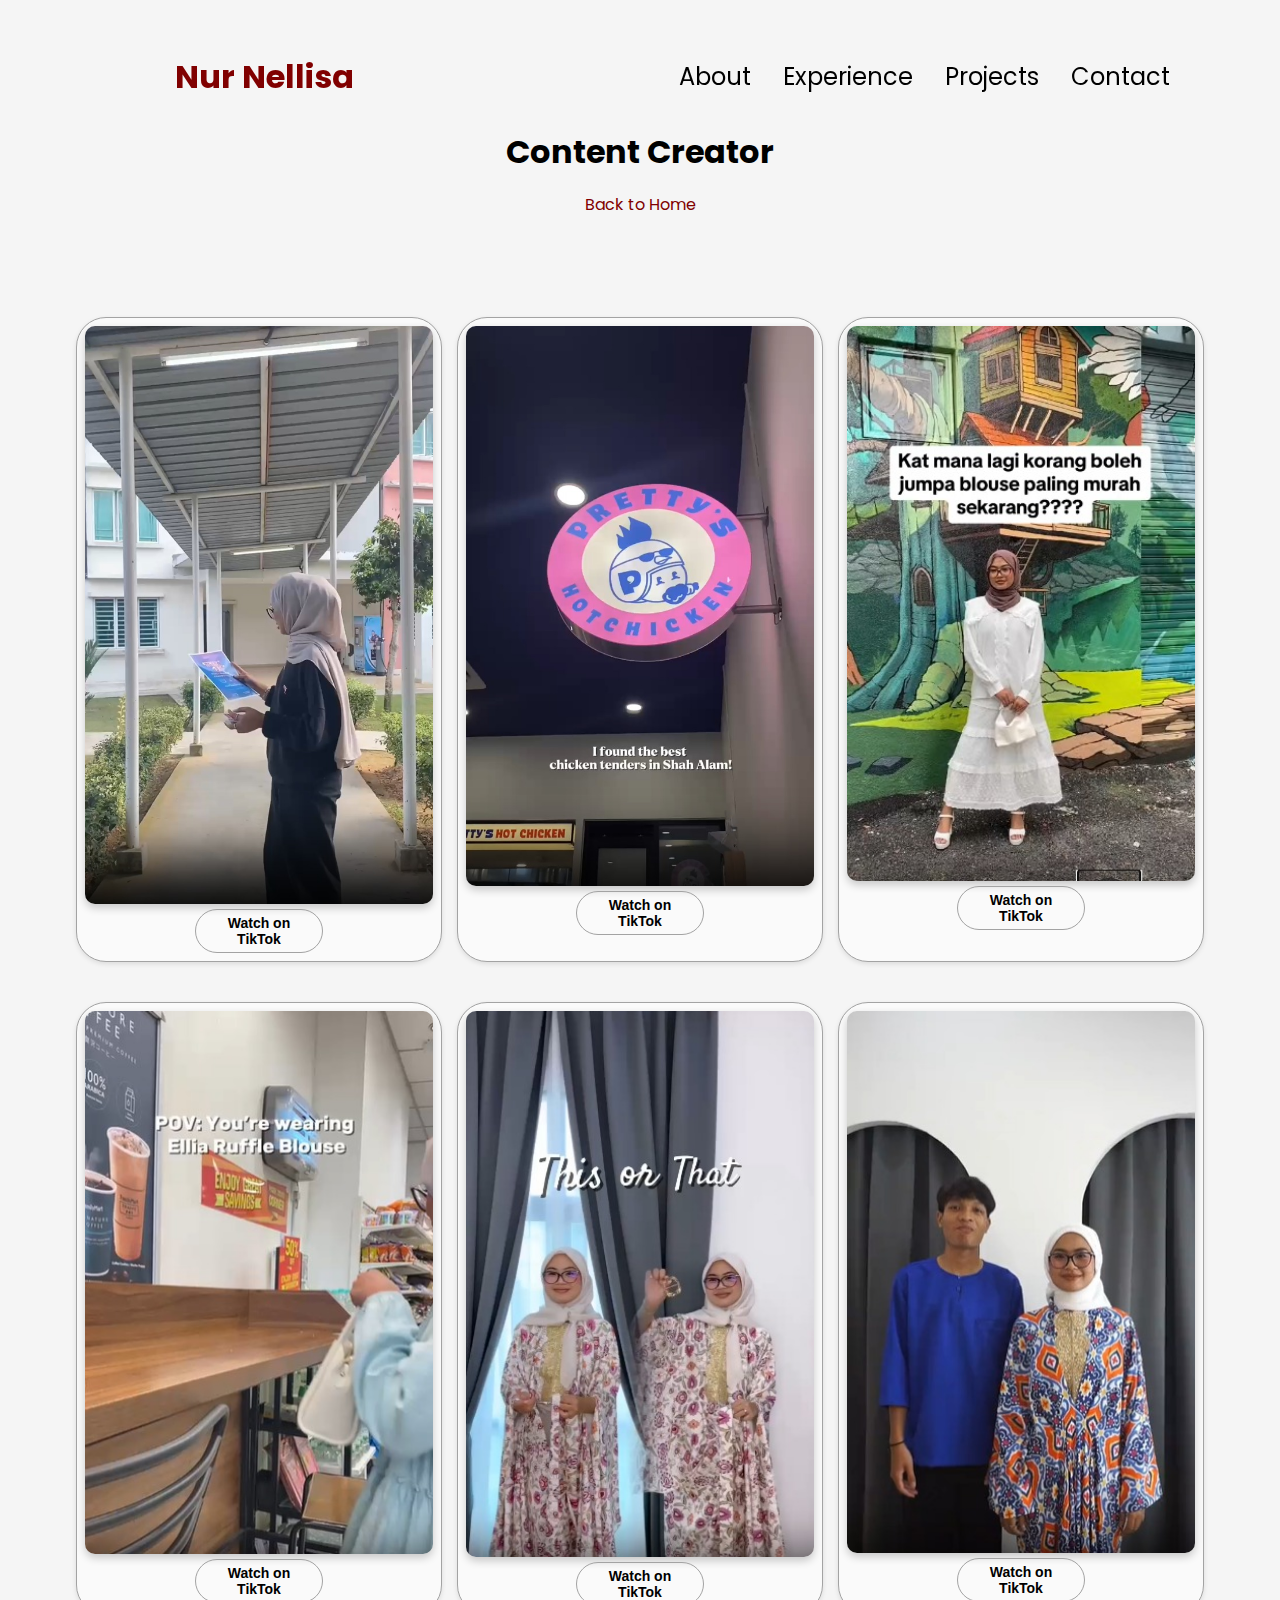
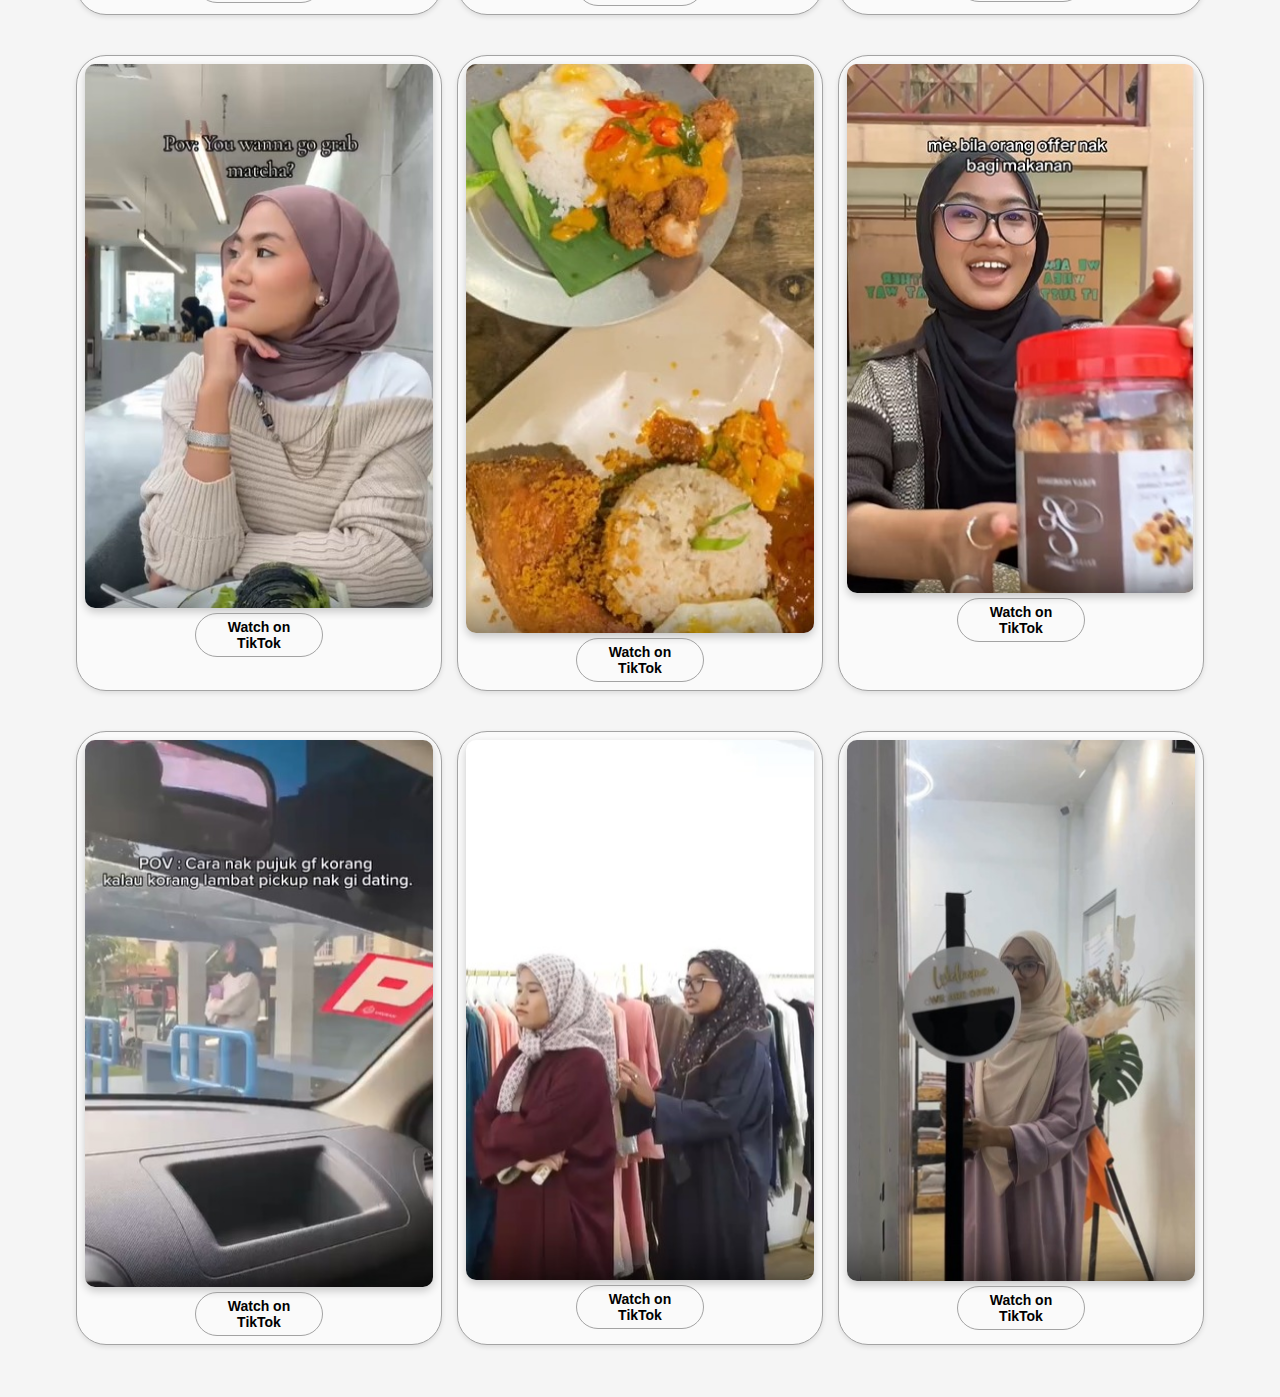
<file: content-creator.html>
<!DOCTYPE html>
<html lang="en">
  <head>
    <meta charset="UTF-8" />
    <meta http-equiv="X-UA-Compatible" content="IE=edge" />
    <meta name="viewport" content="width=device-width, initial-scale=1.0" />
    <title>content-creator</title>
    <link rel="stylesheet" href="css/css.css" />
    <link rel="stylesheet" href="css/mediaqueries.css" />
    <link rel="stylesheet" href="css/style.css" />
  </head>
  <body>
    <nav id="desktop-nav">
      <div class="logo">Nur Nellisa</div>
      <div>
        <ul class="nav-links">
          <li><a href="#about">About</a></li>
          <li><a href="#experience">Experience</a></li>
          <li><a href="#projects">Projects</a></li>
          <li><a href="#contact">Contact</a></li>
        </ul>
    </nav>
    <nav id="hamburger-nav">
      <div class="logo">Nur Nellisa</div>
      <div class="hamburger-menu">
        <div class="hamburger-icon" onclick="toggleMenu()">
          <span></span>
          <span></span>
          <span></span>
        </div>
        <div class="menu-links">
          <li><a href="#about" onclick="toggleMenu()">About</a></li>
          <li><a href="#experience" onclick="toggleMenu()">Experience</a></li>
          <li><a href="#projects" onclick="toggleMenu()">Projects</a></li>
          <li><a href="#contact" onclick="toggleMenu()">Contact</a></li>
        </div>
      </div>
      
    </nav>
  <header>
    <h1>Content Creator</h1>
    <a href="index.html">Back to Home</a>
  </header>
  <main> 
    <div class="content-container">
      <div class="details-container color-container">
        <div class="article-container">
          <img src="img/cc/1.jpg" alt="Gambar projek" class="project-video">
        </div>
        
        <div class="btn-container">
          <button class="btn btn-color-2 project-btn"
            onclick="location.href='https://www.tiktok.com/@tetrabit_/video/7455922179763391745?is_from_webapp=1&sender_device=pc&web_id=7423293498180863495'">
            Watch on TikTok
          </button>
        </div>
      </div>
    
      <div class="details-container color-container">
        <div class="article-container">
          <img src="img/cc/2.jpg" alt="Gambar projek" class="project-video">
        </div>
        
        <div class="btn-container">
          <button class="btn btn-color-2 project-btn"
            onclick="location.href='https://www.tiktok.com/@n48ly/video/7465922997937884434?is_from_webapp=1&sender_device=pc&web_id=7423293498180863495'">
            Watch on TikTok
          </button>
        </div>
      </div>
    
      <div class="details-container color-container">
        <div class="article-container">
          <img src="img/cc/3.jpg" alt="Gambar projek" class="project-video">
        </div>
        
        <div class="btn-container">
          <button class="btn btn-color-2 project-btn"
            onclick="location.href='https://vt.tiktok.com/ZS6cNGb3Q/'">
            Watch on TikTok
          </button>
        </div>
      </div>
    </div>
    

    <div class="content-container">
      <div class="details-container color-container">
        <div class="article-container">
          <img src="img/cc/4.jpg" alt="Gambar projek" class="project-video">
        </div>
        
        <div class="btn-container">
          <button class="btn btn-color-2 project-btn"
            onclick="location.href='https://vt.tiktok.com/ZS6cNsT1d/'">
            Watch on TikTok
          </button>
        </div>
      </div>
    
      <div class="details-container color-container">
        <div class="article-container">
          <img src="img/cc/5.jpg" alt="Gambar projek" class="project-video">
        </div>
        
        <div class="btn-container">
          <button class="btn btn-color-2 project-btn"
            onclick="location.href='https://www.tiktok.com/@haneahexclusive/video/7386590182167858450?is_from_webapp=1&sender_device=pc&web_id=7423293498180863495'">
            Watch on TikTok
          </button>
        </div>
      </div>
    
      <div class="details-container color-container">
        <div class="article-container">
         <img src="img/cc/6.jpg" alt="Gambar projek" class="project-video">
        </div>
        
        <div class="btn-container">
          <button class="btn btn-color-2 project-btn"
            onclick="location.href='https://www.tiktok.com/@haneahexclusive/video/7373651387843906833?is_from_webapp=1&sender_device=pc&web_id=7423293498180863495'">
            Watch on TikTok
          </button>
        </div>
      </div>
    </div>
    <div class="content-container">
      <div class="details-container color-container">
        <div class="article-container">
          <img src="img/cc/7.jpg" alt="Gambar projek" class="project-video">
        </div>
        
        <div class="btn-container">
          <button class="btn btn-color-2 project-btn"
            onclick="location.href='https://www.tiktok.com/@n48ly/video/7405171776004607248?is_from_webapp=1&sender_device=pc&web_id=7423293498180863495'">
            Watch on TikTok
          </button>
        </div>
      </div>
    
      <div class="details-container color-container">
        <div class="article-container">
          <img src="img/cc/8.jpg" alt="Gambar projek" class="project-video">
        </div>
        
        <div class="btn-container">
          <button class="btn btn-color-2 project-btn"
            onclick="location.href='https://www.tiktok.com/@n48ly/video/7366074472304102672?is_from_webapp=1&sender_device=pc&web_id=7423293498180863495'">
            Watch on TikTok
          </button>
        </div>
      </div>
    
      <div class="details-container color-container">
        <div class="article-container">
          <img src="img/cc/9.jpg" alt="Gambar projek" class="project-video">
        </div>
        
        <div class="btn-container">
          <button class="btn btn-color-2 project-btn"
            onclick="location.href='https://www.tiktok.com/@usahawanoku/video/7384970435147943185?is_from_webapp=1&sender_device=pc&web_id=7423293498180863495'">
            Watch on TikTok
          </button>
        </div>
      </div>
    </div>
    <div class="content-container">
      <div class="details-container color-container">
        <div class="article-container">
          <img src="img/cc/10.jpg" alt="Gambar projek" class="project-video">
        </div>
        
        <div class="btn-container">
          <button class="btn btn-color-2 project-btn"
            onclick="location.href='https://www.tiktok.com/@usahawanoku/video/7387265191542656263?is_from_webapp=1&sender_device=pc&web_id=7423293498180863495'">
            Watch on TikTok
          </button>
        </div>
      </div>
    
      <div class="details-container color-container">
        <div class="article-container">
          <img src="img/cc/11.jpg" alt="Gambar projek" class="project-video">
        </div>
        
        <div class="btn-container">
          <button class="btn btn-color-2 project-btn"
            onclick="location.href='https://www.tiktok.com/@haneahexclusive/video/7381329697520504080?is_from_webapp=1&sender_device=pc&web_id=7423293498180863495'">
            Watch on TikTok
          </button>
        </div>
      </div>
    
      <div class="details-container color-container">
        <div class="article-container">
          <img src="img/cc/12.jpg" alt="Gambar projek" class="project-video">
        </div>
        
        <div class="btn-container">
          <button class="btn btn-color-2 project-btn"
            onclick="location.href='https://www.tiktok.com/@haneahexclusive/video/7372505132090608912?is_from_webapp=1&sender_device=pc&web_id=7423293498180863495'">
            Watch on TikTok
          </button>
        </div>
      </div>
    </div>
    
</body>
</html>
</file>
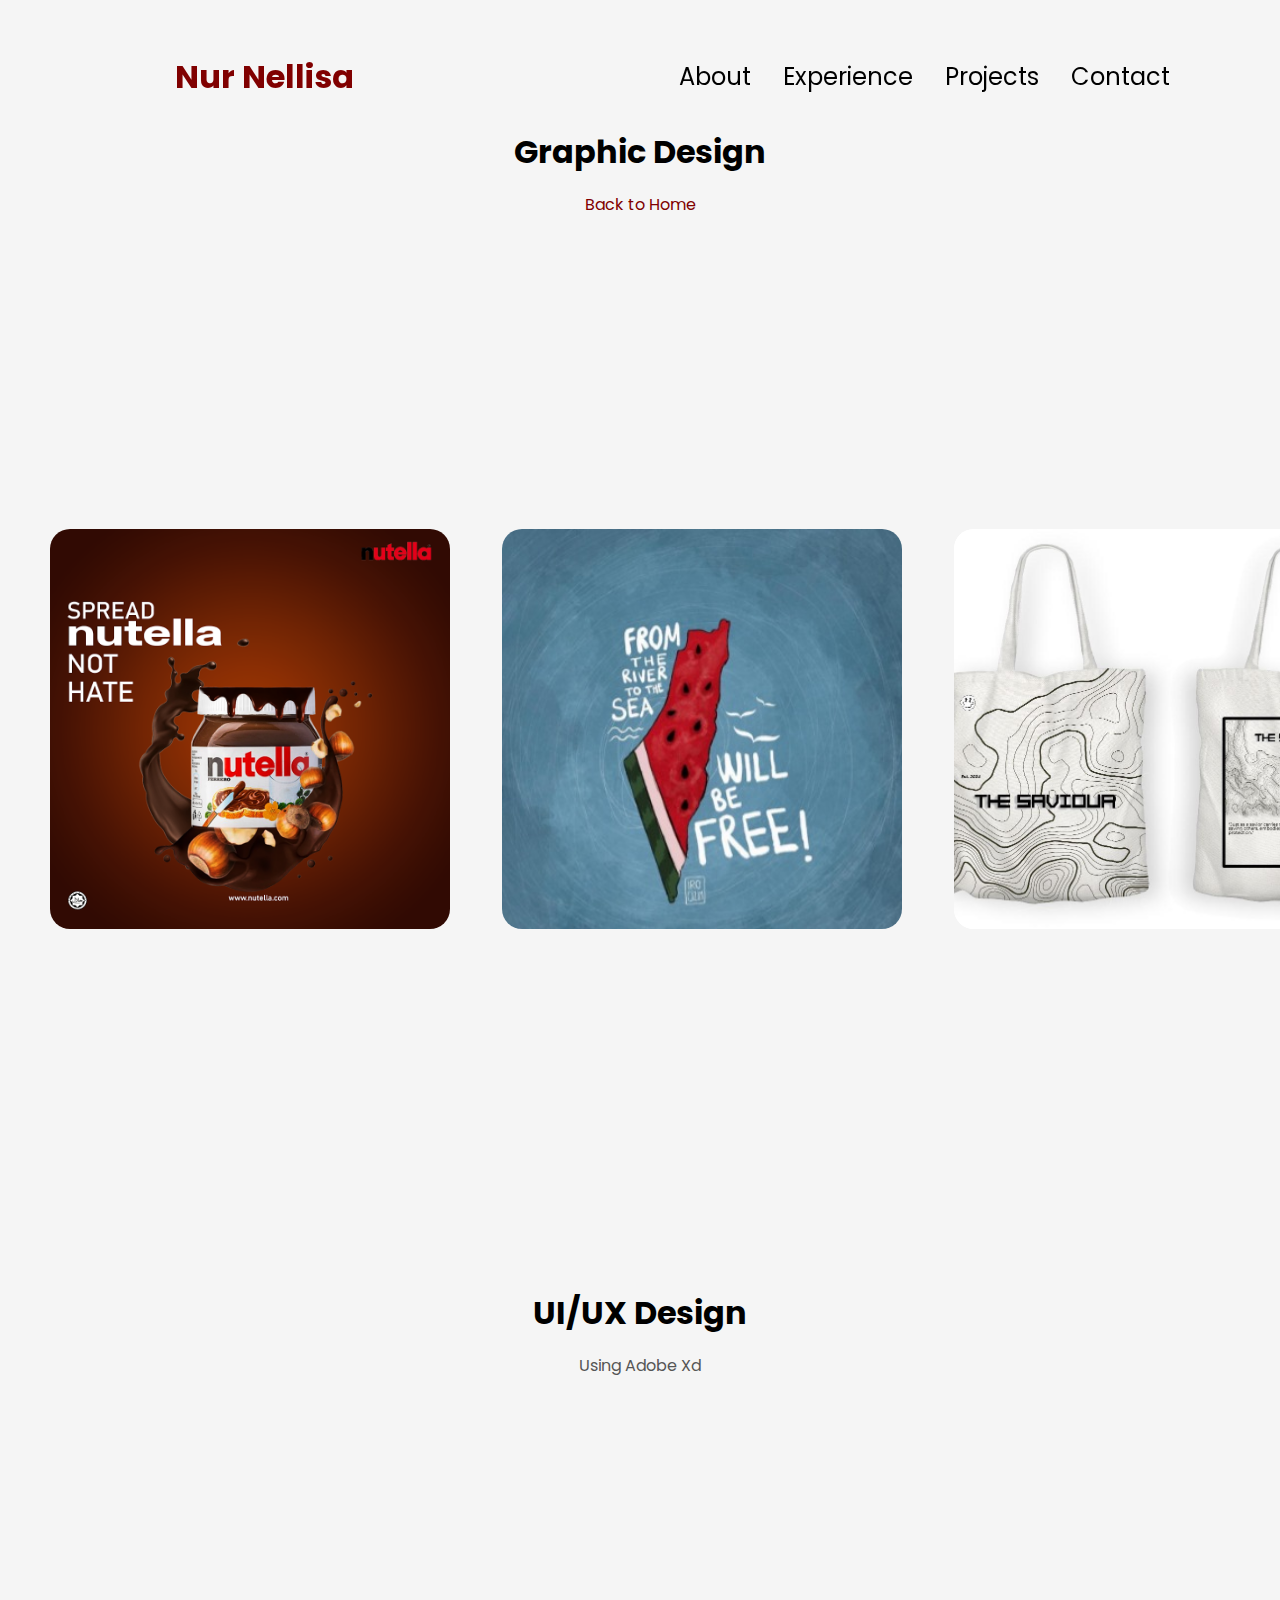
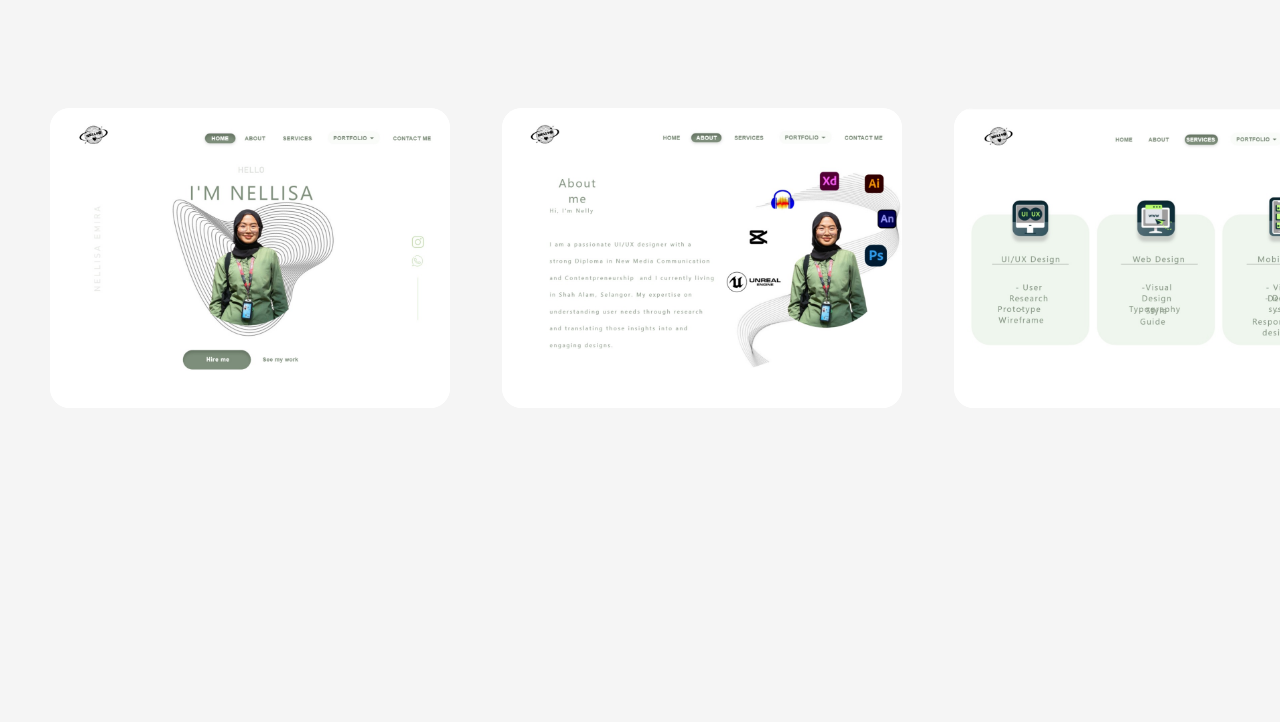
<file: Designer.html>
<!DOCTYPE html>
<html lang="en">
  <head>
    <meta charset="UTF-8" />
    <meta http-equiv="X-UA-Compatible" content="IE=edge" />
    <meta name="viewport" content="width=device-width, initial-scale=1.0" />
    <title>Designer</title>
    <link rel="stylesheet" href="css/css.css" />
    <link rel="stylesheet" href="css/mediaqueries.css" />
    <link rel="stylesheet" href="css/style.css" />
  </head>
  <body>
    <nav id="desktop-nav">
      <div class="logo">Nur Nellisa</div>
      <div>
        <ul class="nav-links">
          <li><a href="#about">About</a></li>
          <li><a href="#experience">Experience</a></li>
          <li><a href="#projects">Projects</a></li>
          <li><a href="#contact">Contact</a></li>
        </ul>
    </nav>
    <nav id="hamburger-nav">
      <div class="logo">Nur Nellisa</div>
      <div class="hamburger-menu">
        <div class="hamburger-icon" onclick="toggleMenu()">
          <span></span>
          <span></span>
          <span></span>
        </div>
        <div class="menu-links">
          <li><a href="#about" onclick="toggleMenu()">About</a></li>
          <li><a href="#experience" onclick="toggleMenu()">Experience</a></li>
          <li><a href="#projects" onclick="toggleMenu()">Projects</a></li>
          <li><a href="#contact" onclick="toggleMenu()">Contact</a></li>
        </div>
      </div>

    
    </nav>
  <header>
    <h1>Graphic Design</h1>
    <a href="index.html">Back to Home</a>
  </header>
  <main>
    <section class="flip-card-section">
      <div class="flip-card-grid">
        <!-- Card 1 -->
        <div class="flip-card graphic-design">
          <div class="flip-card-inner">
            <div class="flip-card-front">
              <img src="img/NUTELLA POSTER.png" alt="Image 1">
              
            </div>
            <div class="flip-card-back">
              <h3>Nutella Design</h3>
              <p> Promoting Nutella’s iconic branding.</p>
             
            </div>
          </div>
        </div>
    
        <!-- Card 2 -->
        <div class="flip-card graphic-design">
          <div class="flip-card-inner">
            <div class="flip-card-front">
              <img src="img/gd1.jpg" alt="Image 5">
              
            </div>
            <div class="flip-card-back">
              <h3>Watermelon-Palestine Illustration</h3>
              <p>Created to symbolize Palestinian freedom.</p>
              
            </div>
          </div>
        </div>
    
        <!-- Card 3 -->
        <div class="flip-card graphic-design">
          <div class="flip-card-inner">
            <div class="flip-card-front">
              <img src="img/design1.jpg" alt="Image 6">
            
            </div>
            <div class="flip-card-back">
              <h3>The Saviour Tote Bag</h3>
              <p>Designed for style and purpose.</p>
              
            </div>
          </div>
        </div>
      </div>
    </section>
    <header>
        <h1>UI/UX Design</h1>
        <p>Using Adobe Xd </p>
      </header>
      <section class="flip-card-section">
        <div class="flip-card-grid">
          <!-- Card 1 -->
          <div class="flip-card uiux-design">
            <div class="flip-card-inner">
              <div class="flip-card-front">
                <img src="img/uiux1.jpg" alt="Image 1">
                
              </div>
              <div class="flip-card-back">
                <h3>Portfolio Project Semester 2</h3>
                <p>Homepage section </p>
               
              </div>
            </div>
          </div>
      
          <!-- Card 2 -->
          <div class="flip-card uiux-design">
            <div class="flip-card-inner">
              <div class="flip-card-front">
                <img src="img/uiux2.jpg" alt="Image 2">
             
              </div>
              <div class="flip-card-back">
                <h3>About me section</h3>
              
                
              </div>
            </div>
          </div>
      
          <!-- Card 3 -->
          <div class="flip-card uiux-design">
            <div class="flip-card-inner">
              <div class="flip-card-front">
                <img src="img/uiux3.jpg" alt="Image 3">
              
              </div>
              <div class="flip-card-back">
                <h3>Services section</h3>
              </div>
            </div>
          </div>
  </main>
</body>
</html>
</file>
<file: css/css.css>
/* GENERAL */

@import url("https://fonts.googleapis.com/css2?family=Poppins:wght@300;400;500;600&display=swap");

* {
  margin: 0;
 
}

body {
  font-family: "Poppins", sans-serif;
  background-color: #f5f5f5;
}

html {
  scroll-behavior: smooth;
}

p {
  color: rgb(85, 85, 85);
}

/* DESKTOP NAV */

nav,
.nav-links {
  display: flex;
  
}

nav {
  justify-content: space-around;
  align-items: center;
  position: fixed; /* Sticks to the top */
  top: 0;
  width: 100%;
  padding: 0 2rem;
  z-index: 1000;
  transition: all 0.3s ease; /* Smooth transition when scrolled */
  height: 17vh;
  background: transparent; /* Transparent at the top */
}

.nav-links {
  gap: 2rem;
  list-style: none;
  font-size: 1.5rem;
  
}

a {
  color: black;
  text-decoration: none;
  
}

a:hover {
  color: maroon;
  text-decoration: underline; /* Underline on hover */
  text-decoration-color: maroon (181, 181, 181);
}

.logo {
  font-size: 2rem;
  font-weight: bold;
  color: maroon;
}

.logo:hover {
  cursor: default;
}

/* Scrolled Navbar (Dropdown Effect) */
nav.scrolled {
  background: rgba(255, 255, 255, 0.8); /* Semi-transparent white background */
  backdrop-filter: blur(10px); /* Blur effect */
  box-shadow: 0 4px 6px rgba(0, 0, 0, 0.1); /* Shadow for elevation */
  border-radius: 10rem; /* Rounded corners */
}

/* Smooth Scrolling Effect for Links */
html {
  scroll-behavior: smooth;
}


/* HAMBURGER MENU */

#hamburger-nav {
  display: none;
  
}

.hamburger-menu {
  position: relative;
  display: inline-block;
}

.hamburger-icon {
  display: flex;
  flex-direction: column;
  justify-content: space-between;
  height: 24px;
  width: 30px;
  cursor: pointer;
}

.hamburger-icon span {
  width: 100%;
  height: 2px;
  background-color: black;
  transition: all 0.3 ease-in-out;
}

.menu-links {
  position: absolute;
  top: 100%;
  right: 0;
  background-color: white;
  width: fit-content;
  max-height: 0;
  overflow: hidden;
  transition: all 0.3 ease-in-out;
}

.menu-links a {
  display: block;
  padding: 10px;
  text-align: center;
  font-size: 1.5rem;
  color: black;
  text-decoration: none;
  transition: all 0.3 ease-in-out;
}

.menu-links li {
  list-style: none;
}

.menu-links.open {
  max-height: 300px;
}

.hamburger-icon.open span:first-child {
  transform: rotate(45deg) translate(10px, 5px);
}

.hamburger-icon.open span:nth-child(2) {
  opacity: 0;
}

.hamburger-icon.open span:last-child {
  transform: rotate(-45deg) translate(10px, -5px);
}

.hamburger-icon span:first-child {
  transform: none;
}

.hamburger-icon span:first-child {
  opacity: 1;
}

.hamburger-icon span:first-child {
  transform: none;
}

/* SECTIONS */

section {
  padding-top: 4vh;
  height: 96vh;
  margin: 0 10rem;
  box-sizing: border-box;
  min-height: fit-content;
}

.section-container {
  display: flex;
}

/* PROFILE SECTION */

/* Add space between navbar and profile */
#profile {
  display: flex;
  justify-content: center;
  gap: 15rem;
  height: 80vh;
  border-radius: 55% 45% 55% 45%;
  overflow: hidden;
  animation: imgFloat 3s ease-in-out infinite;
  padding-top: 8rem; /* Increased padding for more space */
  margin-bottom: 5rem; /* Add space before 'About Me' section */
}

.section__pic-container {
  display: flex;
  height: 500px;
  width: 500px;
  margin: auto 0;
  flex-shrink: 0; /* Prevent the container from shrinking */
}

@keyframes imgFloat {
  50% {
    transform: translateY(10px);
    border-radius: 45% 55% 45% 55%;
  }
}

.section__text {
  align-self: center;
  text-align: center;
  font-size: 50px;
  width: 100%; /* Ensure the text container has a fixed width */
}

.section__text p {
  font-weight: 600;
}

.section__text__p1 {
  text-align: center;
}

.section__text__p2 {
  font-size: 1.75rem;
  margin-bottom: 1rem;
}

.title {
  font-size: 3rem;
  text-align: center;
}

#socials-container {
  display: flex;
  justify-content: center;
  margin-top: 1rem;
  gap: 1rem;
}

/* ICONS */

.icon {
  cursor: pointer;
  height: 3rem;
}

/* BUTTONS */

.btn-container {
  display: flex;
  justify-content: center;
  gap: 1rem;
}

.btn {
  font-weight: 600;
  transition: all 300ms ease;
  padding: 1rem;
  width: 8rem;
  border-radius: 2rem;
}

.btn-color-1,
.btn-color-2 {
  border: rgb(110, 5, 5) 0.1rem solid;
}

.btn-color-1:hover,
.btn-color-2:hover {
  cursor: pointer;

}
.btn-color-1,
.btn-color-2:hover {
  background: rgb(111, 0, 0);
  color: white;
}

.btn-color-1:hover {
  background: rgb(0, 0, 0);

}
.btn-color-2 {
  background: none;
}

.btn-color-2:hover {
  border: rgb(255, 255, 255) 0.1rem solid;
}

.btn-container {
  gap: 1rem;
}

/* ABOUT SECTION */
/* Add space between profile section and "Get to Know More" */
#about {
  position: relative;
  padding-top: 5rem; /* Extra space before 'About Me' */
}

.about-containers {
  gap: 2rem;
  margin-bottom: 2rem;
  margin-top: 2rem;
}

.about-details-container {
  justify-content: center;
  flex-direction: column;
}

.about-containers,
.about-details-container {
  display: flex;
}

.about-pic {
  border-radius: 2rem;
}

.arrow {
  position: absolute;
  right: -5rem;
  bottom: 2.5rem;
}

.details-container {
  padding: 1.5rem;
  flex: 1;
  background: white;
  border-radius: 2rem;
  border: rgb(53, 53, 53) 0.1rem solid;
  border-color: rgb(163, 163, 163);
  text-align: center;
}
.details-container h3 {
  margin: 0 0 0.3rem 0;
  font-size: 20px; /* Adjust the font size as needed */
}

.details-container {
  padding: 1.5rem;
  flex: 1;
  background: white;
  border-radius: 2rem;
  border: rgb(53, 53, 53) 0.1rem solid;
  border-color: rgb(163, 163, 163);
  text-align: center;
}

.details-container h3 {
  margin: 0 0 0.3rem 0;
  font-size: 20px; /* Adjust the font size as needed */
}

/* Specific styles for "Skills" and "Education" headings */
.details-container h3.education-heading,
.details-container h3.skills-heading {
  color: maroon;
}

.details-container p {
  margin: 1;
  font-size: 15px; /* Adjust the font size as needed */
}

.section-container {
  gap: 4rem;
  height: 80%;
}

.section__pic-container {
  height: 400px;
  width: 400px;
  margin: auto 0;
}
.details-container p {
  margin: 1;
  font-size: 15px; /* Adjust the font size as needed */

}
.section-container {
  gap: 4rem;
  height: 80%;
}

.section__pic-container {
  height: 400px;
  width: 400px;
  margin: auto 0;
}


/* EXPERIENCE SECTION */

#experience {
  position: relative;
}

.experience-sub-title {
  color: rgb(85, 85, 85);
  font-weight: 600;
  font-size: 1.75rem;
  margin-bottom: 2rem;
}

/* EXPERIENCE SECTION - Hover Cards */

#experience {
  position: relative;
}

.container {
  display: grid;
  place-items: center;
  margin-inline: 1.5rem;
  padding-block: 5rem;
}

.card__container {
  display: grid;
  row-gap: 3.5rem;
}

.card__article {
  position: relative;
  overflow: hidden;
  border-radius: 1.5rem;
  box-shadow: 0 8px 24px hsla(0, 0%, 0%, 0.15);
  transition: transform 0.3s ease-in-out;
}

.card__article:hover {
  transform: scale(1.05); /* Subtle zoom on hover */
}

.card__img {
  width: 100%;
  height: auto;
  display: block;
  border-radius: 1.5rem;
  transition: transform 0.3s ease-in-out;
}

.card__article:hover .card__img {
  transform: scale(1.1); /* Slight zoom on the image */
}

.card__data {
  position: absolute;
  bottom: -100px;
  left: 0;
  right: 0;
  margin: auto;
  background-color: white;
  padding: 1rem;
  border-radius: 1rem;
  text-align: center;
  opacity: 0;
  transition: all 0.3s ease-in-out;
  box-shadow: 0 30px 30px maroon (0, 0%, 0%, 0.2);
}

.card__article:hover .card__data {
  bottom: 20px;
  opacity: 1;
}

.card__description {
  font-size: 0.85rem;
  color: gray;
  margin-bottom: 0.5rem;
}

.card__title {
  font-size: 1.25rem;
  font-weight: bold;
  color: hsl(0, 0%, 15%);
  margin-bottom: 0.5rem;
}

.card__button {
  font-size: 0.85rem;
  font-weight: bold;
  color: maroon (82, 60%, 28%);
  text-decoration: none;
  transition: color 0.3s;
}

.card__button:hover {
  text-decoration: underline;
  color: maroon (82, 50%, 35%);
}

/* RESPONSIVENESS */
@media screen and (min-width: 768px) {
  .card__container {
    grid-template-columns: repeat(2, 1fr);
    column-gap: 1.5rem;
  }
}

@media screen and (min-width: 1120px) {
  .card__container {
    grid-template-columns: repeat(3, 1fr);
  }
}


/* PROJECTS SECTION */

#projects {
  position: relative;
}

.color-container {
  border-color: rgb(163, 163, 163);
  background: rgb(250, 250, 250);
}

.project-video {
  width: 100%; /* Makes the video responsive */
  max-width: 500px; /* Limits the max width */
  height: auto;
  border-radius: 1rem; /* Optional: adds rounded corners */
  display: block; /* Ensures proper spacing */
  margin: 0 auto; /* Centers the video */
}


.project-title {
  margin: 1rem;
  color: black;
}

.project-btn {
  color: black;
  border-color: rgb(163, 163, 163);
}

/* CONTACT */

#contact {
  display: flex;
  justify-content: center;
  flex-direction: column;
  height: 70vh;
}

.contact-info-upper-container {
  display: flex;
  justify-content: center;
  border-radius: 2rem;
  border: rgb(53, 53, 53) 0.1rem solid;
  border-color: rgb(163, 163, 163);
  background: (250, 250, 250);
  margin: 2rem auto;
  padding: 0.5rem;
}

.contact-info-container {
  display: flex;
  align-items: center;
  justify-content: center;
  gap: 0.5rem;
  margin: 1rem;
}

.contact-info-container p {
  font-size: larger;
}

.contact-icon {
  cursor: default;
}

.email-icon {
  height: 2.5rem;
}

/* FOOTER NAVIGATION */
#footer-nav {
  display: flex;
  justify-content: center;
  align-items: center;
  position: relative; /* Ensures it stays inside the footer */
  width: 100%;
  height: auto; /* Adjust height to fit content */
  padding: 1rem 0; /* Adds space around it */
  background-color: #fffefe; /* Ensure contrast */
}

.footer-nav-links {
  display: flex;
  gap: 2rem;
  list-style: none;
  font-size: 1.2rem;
  padding: 0;
  margin: 0;
}

.footer-nav-links li a {
  color: maroon; /* Adjust color for visibility */
  text-decoration: none;
}

.footer-nav-links li a:hover {
  text-decoration: underline;
}

/* FOOTER SECTION */
footer {
  display: flex;
  flex-direction: column;
  align-items: center;
  justify-content: center;
  height: auto; /* Allow dynamic height */
  background-color: #ffffff; /* Same as footer-nav */
  color: white;
  padding: 2rem 0;
}

footer p {
  text-align: center;
  margin-top: 1rem;
}

/* ----- MEDIA QUERY == 1024px / RESPONSIVE ----- */
@media only screen and (max-width: 1024px){
    .featured-text{
        padding: 0;
    }
    .image, .image img{
        width: 320px;
        height: 320px;
    }
}

.typedText {
  color: maroon;
min-width: 100px; /* Adjust this value as needed */
}
</file>
<file: css/mediaqueries.css>
@media screen and (max-width: 1400px) {
    #profile {
      height: 83vh;
      margin-bottom: 6rem;
    }
    .about-containers {
      flex-wrap: wrap;
    }
    #contact,
    #projects {
      height: fit-content;
    }
  }
  
  @media screen and (max-width: 1200px) {
    #desktop-nav {
      display: none;
    }
    #hamburger-nav {
      display: flex;
    }
    #experience,
    .experience-details-container {
      margin-top: 2rem;
    }
    #profile,
    .section-container {
      display: block;
    }
    .arrow {
      display: none;
    }
    section,
    .section-container {
      height: fit-content;
    }
    section {
      margin: 0 5%;
    }
    .section__pic-container {
      width: 275px;
      height: 275px;
      margin: 0 auto 2rem;
    }
    .about-containers {
      margin-top: 0;
    }
  }
  
  @media screen and (max-width: 600px) {
    #contact,
    footer {
      height: 40vh;
    }
    #profile {
      height: 83vh;
      margin-bottom: 0;
    }
    article {
      font-size: 1rem;
    }
    footer nav {
      height: fit-content;
      margin-bottom: 2rem;
    }
    .about-containers,
    .contact-info-upper-container,
    .btn-container {
      flex-wrap: wrap;
    }
    .contact-info-container {
      margin: 0;
    }
    .contact-info-container p,
    .nav-links li a {
      font-size: 1rem;
    }
    .experience-sub-title {
      font-size: 1.25rem;
    }
    .logo {
      font-size: 1.5rem;
    }
    .nav-links {
      flex-direction: column;
      gap: 0.5rem;
      text-align: center;
    }
    .section__pic-container {
      width: auto;
      height: 46vw;
      justify-content: center;
    }
    .section__text__p2 {
      font-size: 1.25rem;
    }
    .title {
      font-size: 2rem;
    }
    .text-container {
      text-align: justify;
    }
  }
</file>
<file: css/style.css>
/* GALLERY PAGE STYLES */

header {
    text-align: center;
    margin-top: 2rem;
    margin-bottom: 3rem; /* Add space below the header */
  }
  
  header h1 {
    font-size: 2rem;
    margin-bottom: 1rem;
    padding-top: 6rem; /* Push content further down */
  }


  
  header a {
    font-size: 1rem;
    text-decoration: none;
    color: maroon ;
    transition: color 0.3s;
  }
  
  header a:hover {
    color: maroon ;
  }
  
  main {
    padding: 2rem;
    max-width: 1200px;
    margin: 0 auto;
  }
  
  .gallery {
    display: grid;
    gap: 2rem;
    grid-template-columns: repeat(auto-fit, minmax(250px, 1fr));
  }
  
  .gallery img {
    width: 100%;
    height: auto;
    border-radius: 1rem;
    box-shadow: 0 4px 16px rgba(0, 0, 0, 0.2);
    transition: transform 0.3s ease-in-out;
  }
  
  .gallery img:hover {
    transform: scale(1.05);
  }
  
/* Flip Card Section */
.flip-card-section {
  padding: 2rem;
  display: flex;
  justify-content: center;
  align-items: center;
}

/* Grid for Flip Cards */
.flip-card-grid {
  display: grid;
  grid-template-columns: repeat(3, 1fr); /* 3 cards per row */
  gap: 2rem; /* Space between cards */
  max-width: 1200px;
  margin: auto;
}

/* Flip Card Container */
.flip-card {
  width: 400px; 
  max-width: 300px; /* Ukuran maksimum untuk menjaga proporsi */
  height: 400px; /* Shorter height to make it rectangular */
  perspective: 1000px; /* Perspective for the flip effect */
  margin: 10px; /* Add spacing between cards */
  overflow: hidden; /* Hindari elemen keluar */
}


.flip-card.uiux-design {
  width: 600px; /* Wider for desktop UI/UX design display */
  max-width: 400px; /* Ukuran maksimum untuk menjaga proporsi */
  height: 300px; /* Shorter height to make it rectangular */
  perspective: 1000px; /* Perspective for the flip effect */
  margin: 10px; /* Add spacing between cards */
  overflow: hidden; /* Hindari elemen keluar */

}

.flip-card.uiux-design .flip-card-inner {
  width: 100%;
  height: 100%;
  transition: transform 0.6s;
  transform-style: preserve-3d;
}

.flip-card.uiux-design .flip-card-front,
.flip-card.uiux-design .flip-card-back {
  width: 100%;
  height: 100%;
  position: absolute;
  backface-visibility: hidden;
  border-radius: 20px;
  overflow: hidden; /* Pastikan tidak ada konten keluar */
}

.flip-card.uiux-design .flip-card-front img {
  object-fit: cover; /* Buat gambar sesuai ukuran kontainer */
  width: 100%; /* Memastikan gambar memenuhi lebar kartu */
  height: 100%; /* Memastikan gambar memenuhi tinggi kartu */
  border-radius: 10px;
}

.flip-card.uiux-design .flip-card-back {
  background-color: maroon;
  color: white;
  display: flex;
  align-items: center;
  justify-content: center;
  text-align: center;
  transform: rotateY(180deg);
  padding: 20px;
  border-radius: 10px;
}

.flip-card.uiux-design:hover .flip-card-inner {
  transform: rotateY(180deg);
}


/* ✅ Styling untuk section */
.videography-section {
  display: flex;
  flex-direction: column;
  align-items: center;
  padding: 20px;
}

/* ✅ Grid untuk susunan 3 video dalam satu row */
.videography-grid {
  display: grid;
  grid-template-columns: repeat(3, 1fr); /* 3 column dalam satu row */
  gap: 40px; /* Tambah gap antara video */
  max-width: 1400px; /* Lebarkan max-width untuk fit video landscape */
  width: 300%;
  padding: 20px;
}

/* ✅ Styling untuk video container */
.video-container {
  width: 100%;
  max-width: 500px; /* Lebarkan max-width untuk video landscape */
  height: 280px; /* Kurangkan height supaya tak terlalu besar */
  display: flex;
  justify-content: center;
  align-items: center;
}

/* ✅ Styling untuk video */
.project-video {
  width: 100%;
  height: 100%;
  border-radius: 10px;
  object-fit: cover;
  box-shadow: 0 4px 8px rgba(0, 0, 0, 0.2);
}

/* ✅ Responsive: 2 video per row kalau skrin lebih kecil */
@media (max-width: 1024px) {
  .videography-grid {
    grid-template-columns: repeat(2, 1fr); /* 2 column satu row */
  }
}

/* ✅ Responsive: 1 video per row kalau skrin kecil (mobile) */
@media (max-width: 768px) {
  .videography-grid {
    grid-template-columns: repeat(1, 1fr); /* 1 column satu row */
  }
}

.flip-card.graphic-design {
  width: 500px; /* Wider for desktop UI/UX design display */
  max-width: 400px; /* Ukuran maksimum untuk menjaga proporsi */
  height: 400px; /* Shorter height to make it rectangular */
  perspective: 1000px; /* Perspective for the flip effect */
  margin: px; /* Add spacing between cards */
  overflow: hidden; /* Hindari elemen keluar */

}

.flip-card.graphic-design .flip-card-inner {
  width: 100%;
  height: 100%;
  transition: transform 0.6s;
  transform-style: preserve-3d;
}

.flip-card.graphic-design .flip-card-front,
.flip-card.graphic-design .flip-card-back {
  width: 100%;
  height: 100%;
  position: absolute;
  backface-visibility: hidden;
  border-radius: 20px;
  overflow: hidden; /* Pastikan tidak ada konten keluar */
}

.flip-card.graphic-design .flip-card-front img {
  object-fit: cover; /* Buat gambar sesuai ukuran kontainer */
  width: 100%; /* Memastikan gambar memenuhi lebar kartu */
  height: 100%; /* Memastikan gambar memenuhi tinggi kartu */
  border-radius: 10px;
}

.flip-card.graphic-design .flip-card-back {
  background-color: maroon;
  color: white;
  display: flex;
  align-items: center;
  justify-content: center;
  text-align: center;
  transform: rotateY(180deg);
  padding: 20px;
  border-radius: 10px;
}

.flip-card.graphic-design:hover .flip-card-inner {
  transform: rotateY(180deg);
}


/* Inner Card */
.flip-card-inner {
  width: 100%;
  height: 100%;
  transition: transform 0.6s ease-in-out;
  transform-style: preserve-3d;
}

.flip-card:hover .flip-card-inner {
  transform: rotateY(180deg); /* Flip effect */
}

/* Front and Back of the Card */
.flip-card-front,
.flip-card-back {
  position: absolute;
  width: 100%;
  height: 100%;
  backface-visibility: hidden;
  border-radius: 20px; /* Match rounded corners */
}

/* Front Side */
.flip-card-front {
  background-color: white;
  display: flex;
  align-items: center;
  justify-content: center;
  overflow: hidden; /* Ensure images don’t overflow */
}

.flip-card-front img {
  width: 100%; /* Ensure the image spans the full card width */
  height: 100%; /* Ensure the image spans the full card height */
  object-fit: cover; /* Ensures the image fills the card without distortion */
  border-radius: 20px; /* Match card's border-radius */
}

/* Back Side */
.flip-card-back {
  background-color: maroon;
  color: white;
  transform: rotateY(180deg); /* Back starts flipped */
  display: flex;
  flex-direction: column;
  align-items: center;
  justify-content: center;
  text-align: center;
  padding: 1rem;
}

.flip-card-back h3 {
  font-size: 24px;
  color: white; /* Font color set to white */
  margin-bottom: 10px;
  
}

.flip-card-back p {
  font-size: 16px;
  color: white; /* Font color set to white */
  line-height: 1.6;
}


/* Responsive Design */
@media screen and (max-width: 768px) {
  .flip-card-grid {
    grid-template-columns: repeat(2, 1fr); /* 2 columns for tablets */
  }
}

@media screen and (max-width: 480px) {
  .flip-card-grid {
    grid-template-columns: 1fr; /* 1 column for small screens */
  }
}


/* Change font color to white */

.content-container {
  display: flex;
  justify-content: center; /* Pastikan semua elemen berada di tengah */
  gap: 15px; /* Kurangkan jarak antara elemen */
  flex-wrap: wrap;
  padding: 20px; /* Tambah sedikit padding untuk kelihatan lebih kemas */
}

.details-container {
  flex: 1;
  max-width: 30%; 
  background: rgb(250, 250, 250);
  padding: 8px; /* Kurangkan padding supaya lebih kecil */
  border-radius: 30px; /* Kurangkan border radius */
  text-align: center;
  box-shadow: 0 2px 5px rgba(0, 0, 0, 0.1); /* Tambah sedikit shadow */
}

.project-image {
  width: 100%;
  max-height: 500px; 
  border-radius: 10px;
}

.btn-container {
  margin-top: 5px; /* Kurangkan margin */
}

.btn {
  font-size: 14px; /* Kecilkan saiz teks button */
  padding: 5px 10px; /* Kecilkan button */
}

@media (max-width: 900px) {
  .content-container {
    flex-direction: column;
    align-items: center;
  }

  .details-container {
    max-width: 80%;
  }
}
/* ✅ Fix Fullscreen Video supaya tidak zoom/stretch */
video:fullscreen {
  width: auto !important; /* Pastikan lebar ikut video asal */
  height: auto !important; /* Pastikan tinggi ikut video asal */
  max-width: 100%; /* Jangan lebih besar dari container */
  max-height: 100vh; /* Fit dalam skrin tanpa lebih tinggi */
  object-fit: contain; /* Elakkan stretch atau crop */
}

/* ✅ Untuk browser yang guna -webkit- (Safari, Chrome lama) */
video:-webkit-full-screen {
  width: auto !important;
  height: auto !important;
  max-width: 100%;
  max-height: 100vh;
  object-fit: contain;
}

/* ✅ Override default fullscreen background */
::backdrop {
  background-color: rgba(0, 0, 0, 0.9); /* Background fullscreen gelap sikit */
}
</file>
